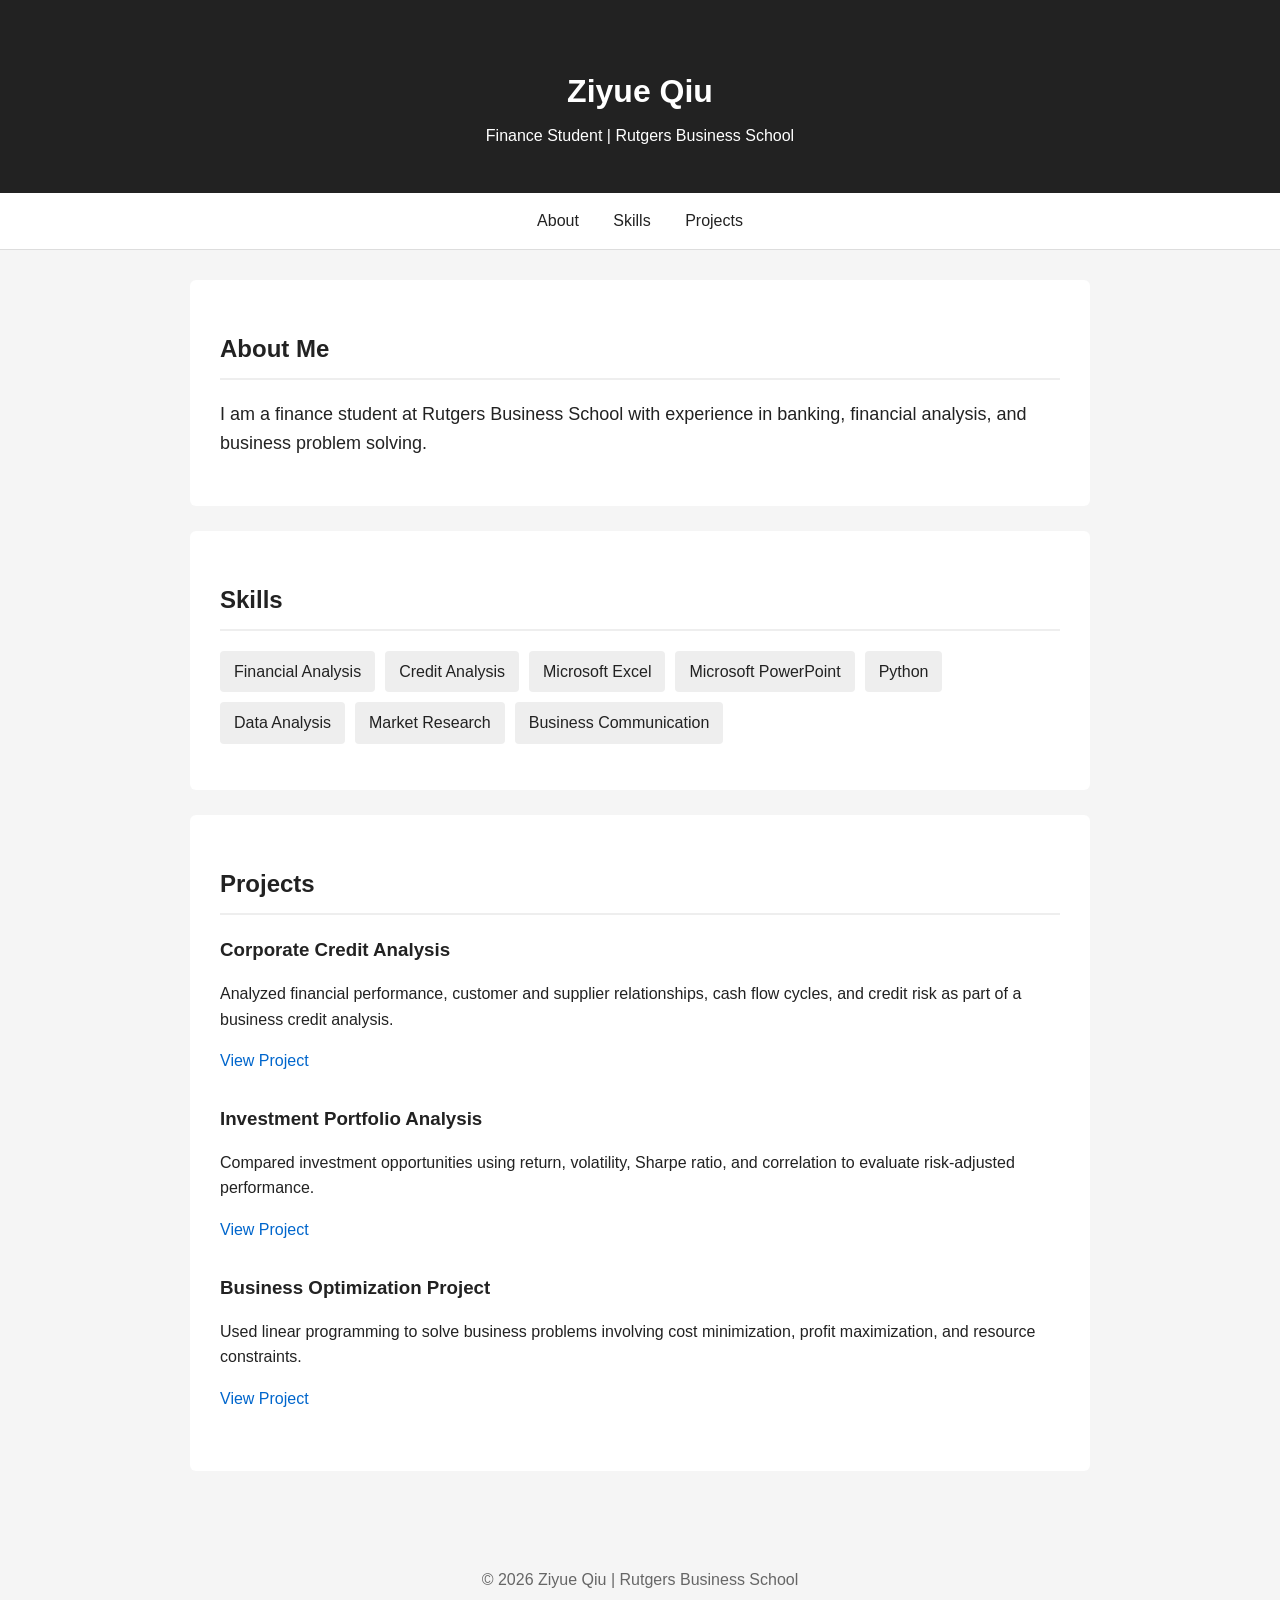
<file: index.html>
<!DOCTYPE html>
<html lang="en">

<head>
    <meta charset="UTF-8">
    <meta name="viewport" content="width=device-width, initial-scale=1.0">
    <title>Ziyue Qiu - Portfolio</title>
    <link rel="stylesheet" href="style.css">
</head>

<body>

<header>
    <h1>Ziyue Qiu</h1>
    <p>Finance Student | Rutgers Business School</p>
</header>

<nav>
    <a href="#about">About</a>
    <a href="#skills">Skills</a>
    <a href="#projects">Projects</a>
</nav>

<main>

    <section id="about">
        <h2>About Me</h2>

        <p class="statement">
            I am a finance student at Rutgers Business School with experience in banking,
            financial analysis, and business problem solving.
        </p>
    </section>


    <section id="skills">
        <h2>Skills</h2>

        <ul class="skills">
            <li>Financial Analysis</li>
            <li>Credit Analysis</li>
            <li>Microsoft Excel</li>
            <li>Microsoft PowerPoint</li>
            <li>Python</li>
            <li>Data Analysis</li>
            <li>Market Research</li>
            <li>Business Communication</li>
        </ul>
    </section>


    <section id="projects">
        <h2>Projects</h2>

        <div class="project">
            <h3>Corporate Credit Analysis</h3>

            <p>
                Analyzed financial performance, customer and supplier relationships,
                cash flow cycles, and credit risk as part of a business credit analysis.
            </p>

            <a href="credit-analysis.html">View Project</a>
        </div>


        <div class="project">
            <h3>Investment Portfolio Analysis</h3>

            <p>
                Compared investment opportunities using return, volatility,
                Sharpe ratio, and correlation to evaluate risk-adjusted performance.
            </p>

            <a href="investment-analysis.html">View Project</a>
        </div>


        <div class="project">
            <h3>Business Optimization Project</h3>

            <p>
                Used linear programming to solve business problems involving
                cost minimization, profit maximization, and resource constraints.
            </p>

            <a href="optimization-project.html">View Project</a>
        </div>

    </section>

</main>


<footer>
    <p>© 2026 Ziyue Qiu | Rutgers Business School</p>
</footer>

</body>
</html>
</file>
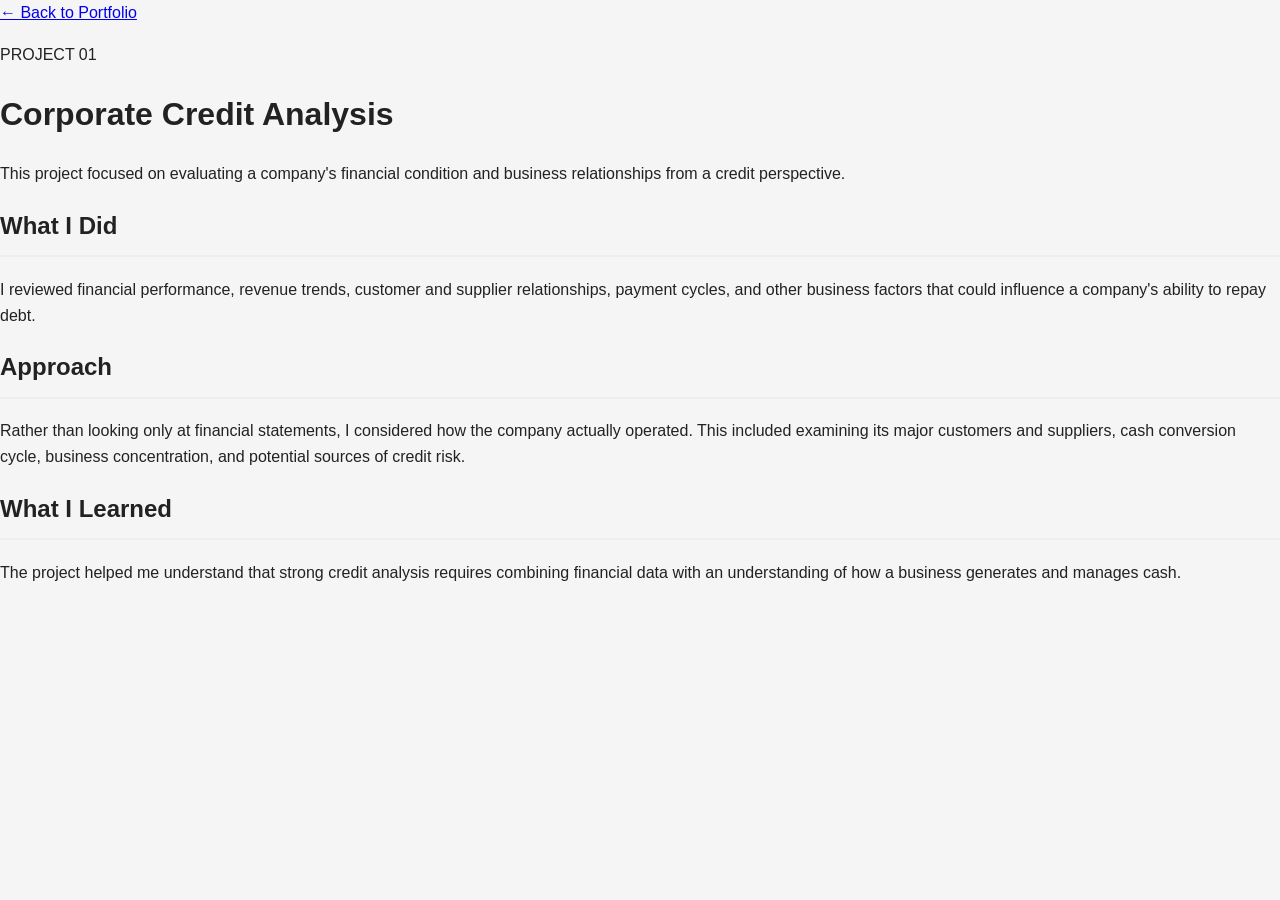
<file: credit-analysis.html>
<!DOCTYPE html>
<html lang="en">
<head>
    <meta charset="UTF-8">
    <meta name="viewport" content="width=device-width, initial-scale=1.0">
    <title>Corporate Credit Analysis | Ziyue Qiu</title>
    <link rel="stylesheet" href="style.css">
</head>

<body>

<div class="project-page">

    <a class="back-link" href="index.html">← Back to Portfolio</a>

    <p class="section-label">PROJECT 01</p>

    <h1>Corporate Credit Analysis</h1>

    <p>
        This project focused on evaluating a company's financial condition and
        business relationships from a credit perspective.
    </p>

    <h2>What I Did</h2>

    <p>
        I reviewed financial performance, revenue trends, customer and supplier
        relationships, payment cycles, and other business factors that could
        influence a company's ability to repay debt.
    </p>

    <h2>Approach</h2>

    <p>
        Rather than looking only at financial statements, I considered how the
        company actually operated. This included examining its major customers
        and suppliers, cash conversion cycle, business concentration, and
        potential sources of credit risk.
    </p>

    <h2>What I Learned</h2>

    <p>
        The project helped me understand that strong credit analysis requires
        combining financial data with an understanding of how a business
        generates and manages cash.
    </p>

</div>

</body>
</html>
</file>
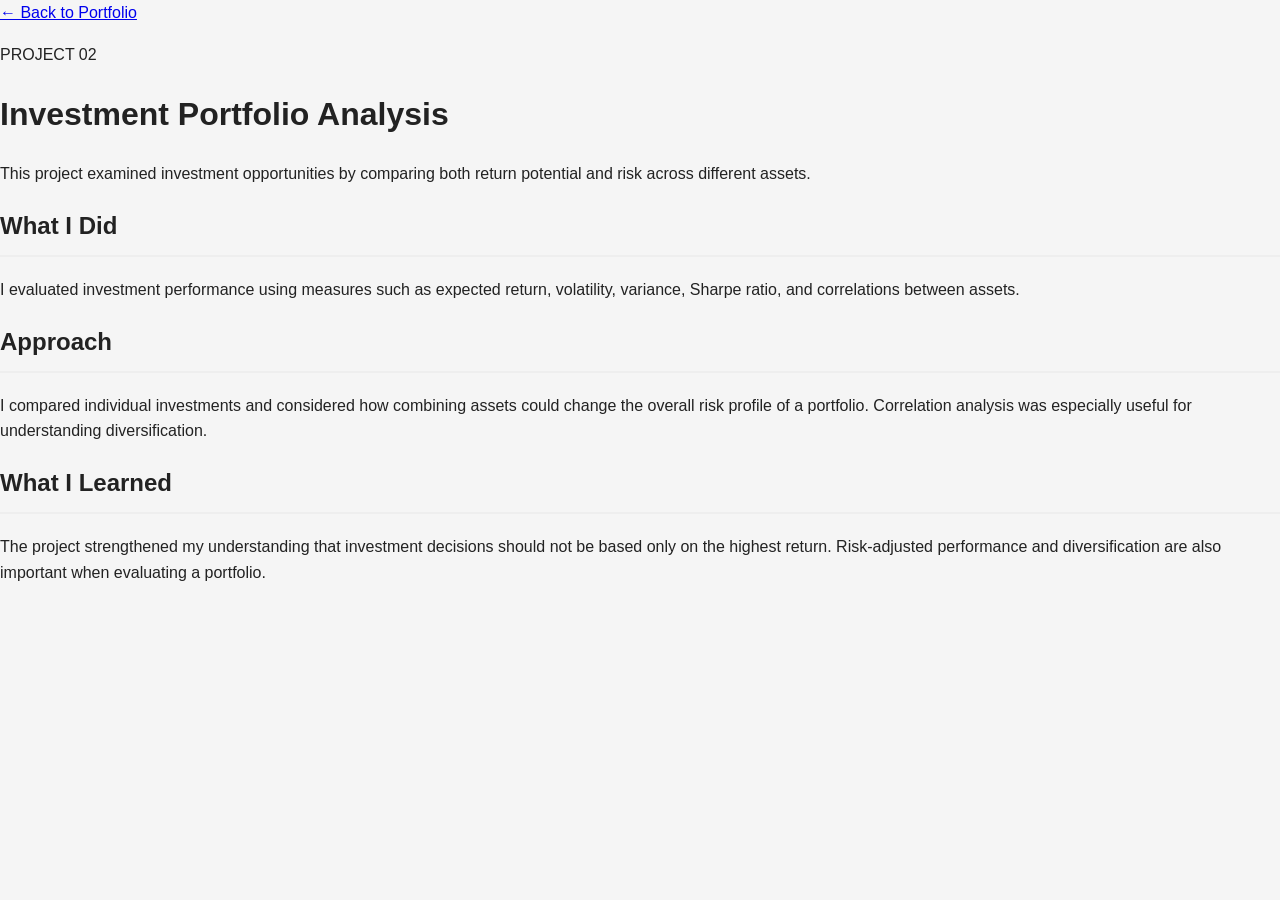
<file: investment-analysis.html>
<!DOCTYPE html>
<html lang="en">
<head>
    <meta charset="UTF-8">
    <meta name="viewport" content="width=device-width, initial-scale=1.0">
    <title>Investment Portfolio Analysis | Ziyue Qiu</title>
    <link rel="stylesheet" href="style.css">
</head>

<body>

<div class="project-page">

    <a class="back-link" href="index.html">← Back to Portfolio</a>

    <p class="section-label">PROJECT 02</p>

    <h1>Investment Portfolio Analysis</h1>

    <p>
        This project examined investment opportunities by comparing both return
        potential and risk across different assets.
    </p>

    <h2>What I Did</h2>

    <p>
        I evaluated investment performance using measures such as expected
        return, volatility, variance, Sharpe ratio, and correlations between
        assets.
    </p>

    <h2>Approach</h2>

    <p>
        I compared individual investments and considered how combining assets
        could change the overall risk profile of a portfolio. Correlation
        analysis was especially useful for understanding diversification.
    </p>

    <h2>What I Learned</h2>

    <p>
        The project strengthened my understanding that investment decisions
        should not be based only on the highest return. Risk-adjusted
        performance and diversification are also important when evaluating a
        portfolio.
    </p>

</div>

</body>
</html>
</file>
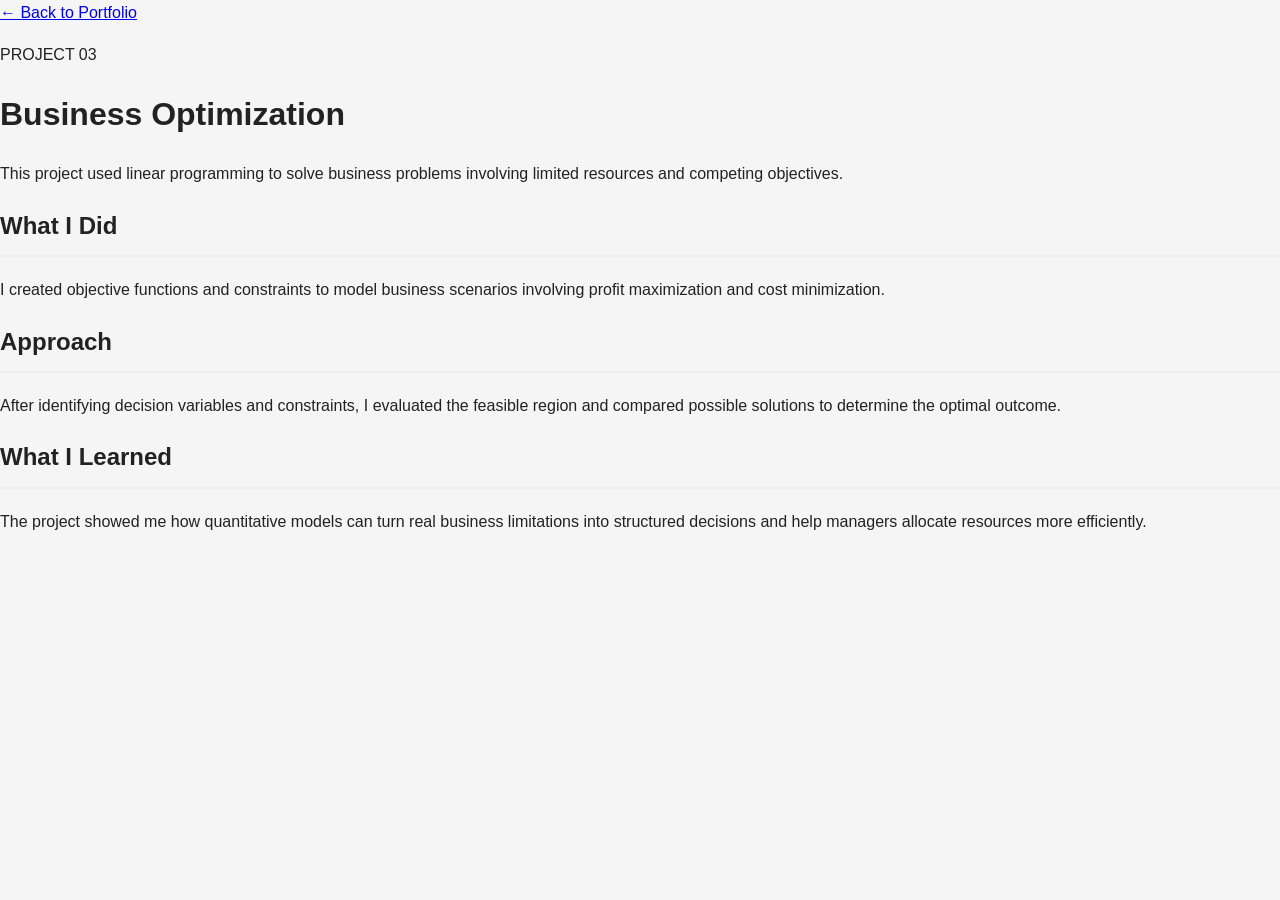
<file: optimization-project.html>
<!DOCTYPE html>
<html lang="en">
<head>
    <meta charset="UTF-8">
    <meta name="viewport" content="width=device-width, initial-scale=1.0">
    <title>Business Optimization | Ziyue Qiu</title>
    <link rel="stylesheet" href="style.css">
</head>

<body>

<div class="project-page">

    <a class="back-link" href="index.html">← Back to Portfolio</a>

    <p class="section-label">PROJECT 03</p>

    <h1>Business Optimization</h1>

    <p>
        This project used linear programming to solve business problems involving
        limited resources and competing objectives.
    </p>

    <h2>What I Did</h2>

    <p>
        I created objective functions and constraints to model business
        scenarios involving profit maximization and cost minimization.
    </p>

    <h2>Approach</h2>

    <p>
        After identifying decision variables and constraints, I evaluated the
        feasible region and compared possible solutions to determine the optimal
        outcome.
    </p>

    <h2>What I Learned</h2>

    <p>
        The project showed me how quantitative models can turn real business
        limitations into structured decisions and help managers allocate
        resources more efficiently.
    </p>

</div>

</body>
</html>
</file>
<file: style.css>
body {
    font-family: Arial, Helvetica, sans-serif;
    margin: 0;
    background-color: #f5f5f5;
    color: #222222;
    line-height: 1.6;
}

header {
    background-color: #222222;
    color: white;
    text-align: center;
    padding: 45px 20px;
}

header h1 {
    margin-bottom: 5px;
}

header p {
    margin: 0;
}

nav {
    background-color: white;
    text-align: center;
    padding: 15px;
    border-bottom: 1px solid #dddddd;
}

nav a {
    color: #222222;
    text-decoration: none;
    margin: 0 15px;
}

nav a:hover {
    text-decoration: underline;
}

main {
    max-width: 900px;
    margin: auto;
    padding: 30px 20px;
}

section {
    background-color: white;
    padding: 30px;
    margin-bottom: 25px;
    border-radius: 6px;
}

h2 {
    border-bottom: 2px solid #eeeeee;
    padding-bottom: 10px;
}

.statement {
    font-size: 18px;
}

.skills {
    display: flex;
    flex-wrap: wrap;
    gap: 10px;
    padding: 0;
    list-style: none;
}

.skills li {
    background-color: #eeeeee;
    padding: 8px 14px;
    border-radius: 4px;
}

.project {
    margin-bottom: 30px;
}

.project h3 {
    margin-bottom: 8px;
}

.project a {
    color: #0066cc;
    text-decoration: none;
}

.project a:hover {
    text-decoration: underline;
}

footer {
    text-align: center;
    padding: 25px;
    color: #666666;
}
</file>
